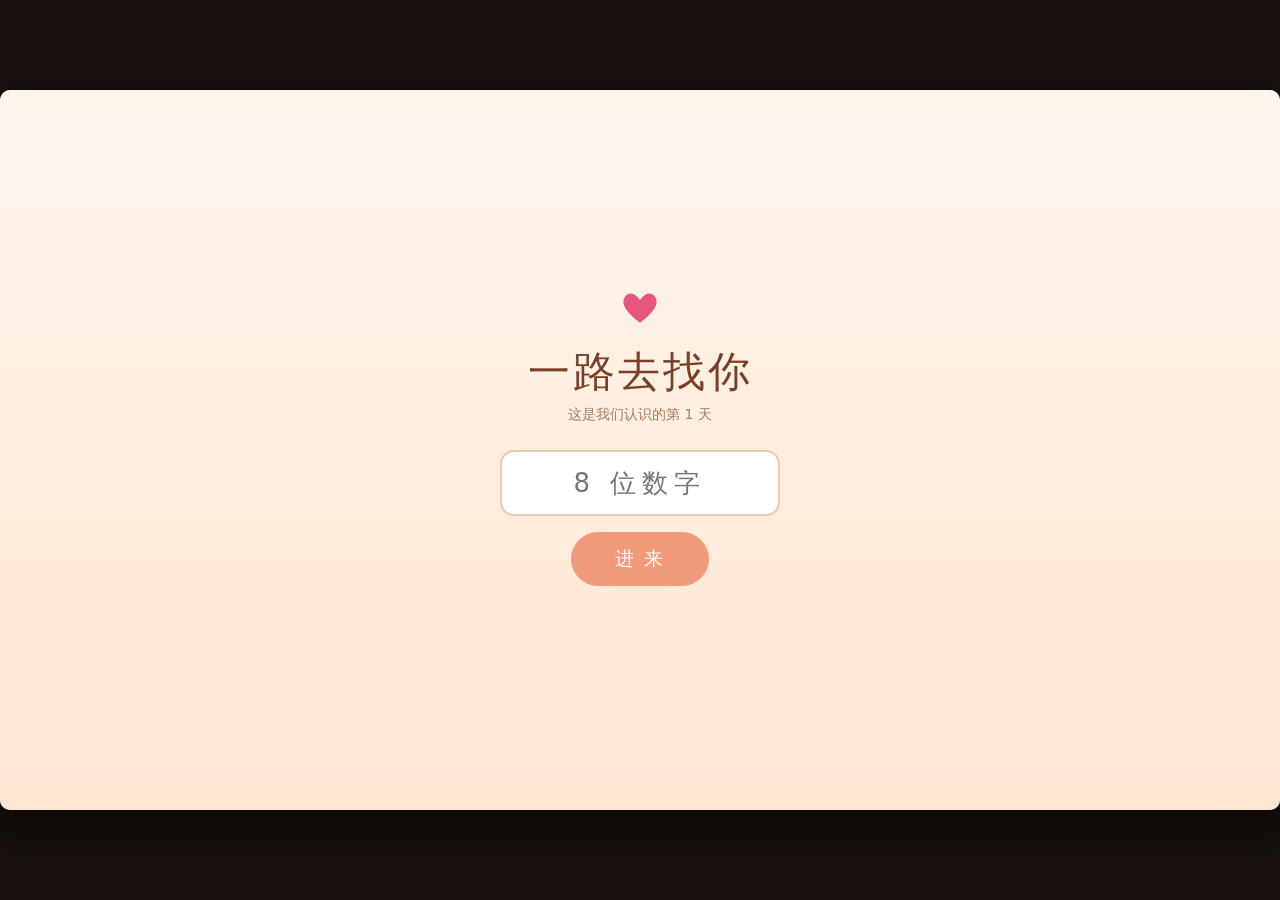
<file: lovegame/index.html>
<!DOCTYPE html>
<html lang="zh-CN">
<head>
<meta charset="UTF-8">
<meta name="viewport" content="width=device-width,initial-scale=1,maximum-scale=1,user-scalable=no,viewport-fit=cover">
<title>一路去找你</title>
<link rel="stylesheet" href="css/style.css">
</head>
<body>

<div id="app">
  <div id="stage">
    <canvas id="cv" width="960" height="540"></canvas>

    <!-- 游戏内 HUD -->
    <div id="hud" class="hidden">
      <div class="hud-left">
        <span id="hudLevel">第 1 关</span>
        <span id="hudDate" class="dim">9月1日</span>
      </div>
      <div class="hud-right">
        <span id="hudBuff" class="buff"></span>
        <span id="hudStars" class="stars"></span>
        <span id="hudHearts"></span>
      </div>
      <div id="hudTip" class="tip"></div>
    </div>

    <!-- 密码页 -->
    <div id="gate" class="screen">
      <div class="gate-box">
        <div class="gate-heart"><svg viewBox="0 0 24 24" width="42" height="42"><path d="M12 21C4 15 1 10 3.2 6.4C5 3.5 8.4 3.8 10.4 6.2L12 8L13.6 6.2C15.6 3.8 19 3.5 20.8 6.4C23 10 20 15 12 21Z" fill="#E8577E"/></svg></div>
        <h1>一路去找你</h1>
        <p class="sub">这是我们认识的第 1 天</p>
        <input id="gateInput" type="text" inputmode="numeric" maxlength="8" placeholder="8 位数字" autocomplete="off">
        <button id="gateBtn" class="btn">进 来</button>
        <p id="gateErr" class="err"></p>
      </div>
    </div>

    <!-- 标题页 -->
    <div id="title" class="screen hidden">
      <div class="title-box">
        <h1>一路去找你</h1>
        <div class="title-avatars">
          <img id="avMe" alt="">
          <svg class="mini-heart" viewBox="0 0 24 24"><path d="M12 21C4 15 1 10 3.2 6.4C5 3.5 8.4 3.8 10.4 6.2L12 8L13.6 6.2C15.6 3.8 19 3.5 20.8 6.4C23 10 20 15 12 21Z" fill="#E8577E"/></svg>
          <img id="avHer" alt="">
        </div>
        <p class="sub">十一天，十一关，十一颗心</p>
        <div class="howto">
          <div><b>← →</b> 或 <b>A D</b>　移动</div>
          <div><b>空格</b> 或 <b>W</b>　跳跃（空中再按一次 = 二段跳）</div>
          <div class="dim">手机：左下方向，右下跳跃</div>
        </div>
        <button id="startBtn" class="btn big">出 发</button>
        <p class="foot">每一关都藏着那一天的事</p>
        <div id="map" class="map"></div>
        <p class="foot dim2">通关过的关卡可以点上面的数字重玩</p>
      </div>
    </div>

    <!-- 回忆卡片 -->
    <div id="card" class="screen hidden">
      <div class="card-box">
        <div class="card-photo"><img id="cardImg" alt=""><div id="cardNoPhoto" class="nophoto"></div></div>
        <div class="card-date" id="cardDate">9月1日</div>
        <div class="card-title" id="cardTitle"></div>
        <div class="card-lines" id="cardLines"></div>
        <button id="cardBtn" class="btn">继续走</button>
      </div>
    </div>

    <!-- 结局：三幕 -->
    <div id="ending" class="screen hidden">
      <div class="end-hearts" id="endHearts"></div>
      <div class="end-text" id="endText"></div>
      <div class="end-slide" id="endSlide"></div>
      <div id="endFinalBox" class="hidden">
        <div id="endFinal"></div>
        <div id="endFinalSub"></div>
        <div id="endStars" class="hidden"></div>
        <div id="endSign" class="hidden"></div>
        <button id="endAgain" class="btn hidden">重新回味</button>
      </div>
    </div>

    <!-- 转场 / 提示 / 暂停 -->
    <div id="trans"></div>
    <div id="toast"></div>
    <div id="pauseTip" class="hidden">已暂停　按 Esc 继续　按 R 回到起点</div>

    <!-- 触屏控件 -->
    <div id="touch" class="hidden">
      <div class="tleft">
        <button class="tbtn" data-k="left">◀</button>
        <button class="tbtn" data-k="right">▶</button>
      </div>
      <div class="tright">
        <button class="tbtn jump" data-k="jump">跳</button>
      </div>
    </div>

    <button id="fsBtn" class="fs-btn hidden" title="全屏 · F 键">⛶</button>
    <button id="soundBtn" class="sound hidden" title="声音">♪</button>
  </div>
</div>

<script src="js/levels.js"></script>
<script src="js/engine.js"></script>
<script src="js/main.js"></script>
</body>
</html>
</file>
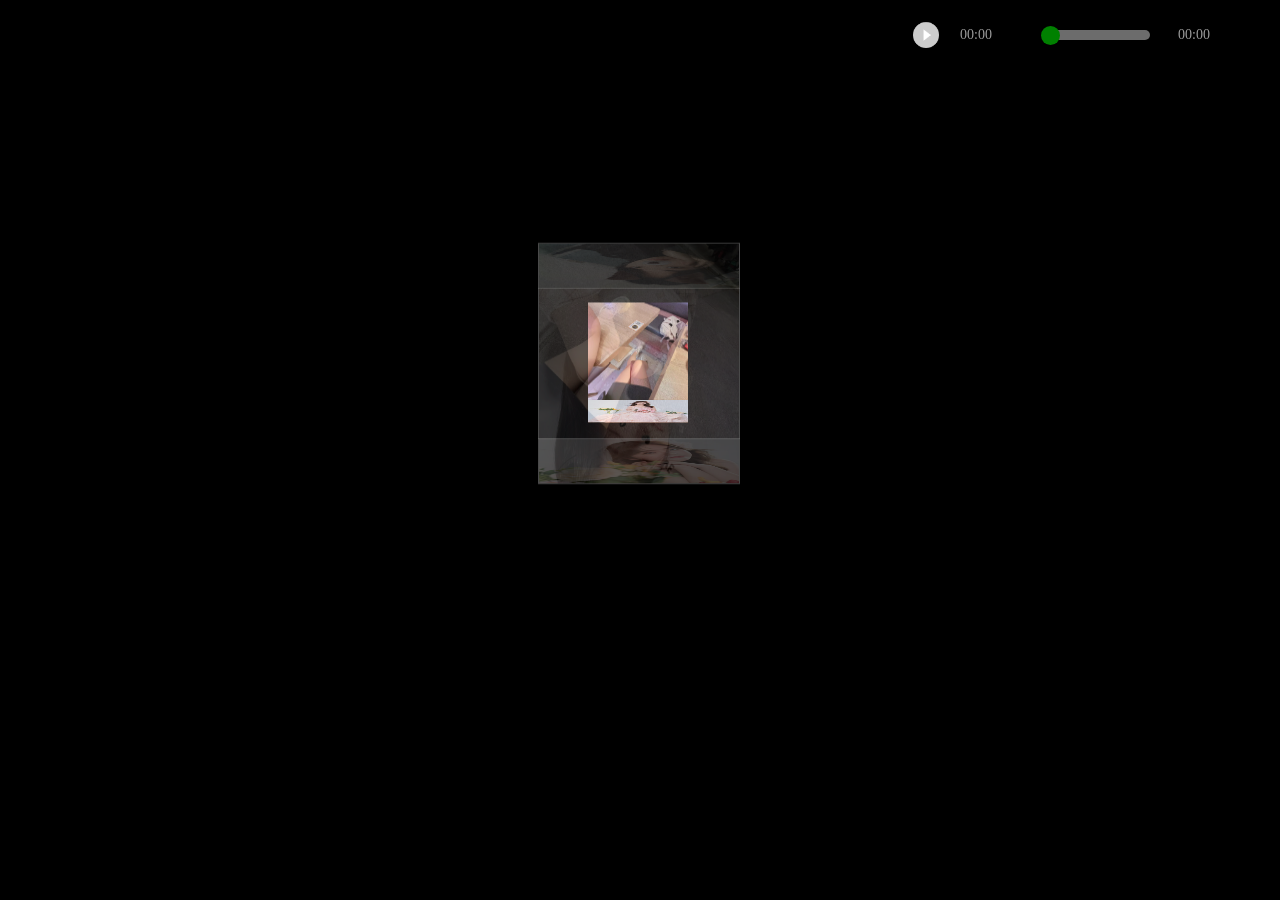
<file: index1.html>
<!DOCTYPE html>
<html>

<head>
    <meta charset="utf-8" />
    <title></title>
    <script type="text/javascript" src="http://apps.bdimg.com/libs/jquery/2.1.4/jquery.min.js"></script>
    <link type="text/css" href="./css/style1.css" rel="stylesheet" />
    <style>
        html,
        body {
            width: 100%;
            height: 100%;
            margin: 0;
            padding: 0;
            overflow: hidden;
        }

        .container {
            width: 100%;
            height: 100%;
            margin: 0;
            padding: 0;
            background-color: #000000;
        }
    </style>
</head>

<body>
    
    <div class="m-main">
		<div class="player">
			<a href="javascript:void(0)" rel="external nofollow" rel="external nofollow" id="js-play">
				<img src="./img-one/开始.png" alt="" id="img1"/>
            </a>
			<a href="javascript:void(0)" rel="external nofollow" rel="external nofollow" id="js-pause">
				<img src="./img-one/暂停.png" alt="" id="img2"/>
			</a>
			<div class="play-box">
				<div class="left">
					<p class="timeline"><span style=""></span></p>
					<div class="info">
						<span class="size">00:00</span>
						<span class="timeshow">00:00</span>
					</div>
				</div>
			</div>
		</div>
		<div class="video">
			<video controls autoplay name="media" id="js-video"><source src="./mp3/白月光与朱砂痣.mp3" type="video/mp4"></video>
		</div>
	</div>
</div>
    <div id="jsi-cherry-container" class="container">
        <div class="box">
            <ul class="minbox">
                <li></li>
                <li></li>
                <li></li>
                <li></li>
                <li></li>
                <li></li>
            </ul>
            <ol class="maxbox">
                <li></li>
                <li></li>
                <li></li>
                <li></li>
                <li></li>
                <li></li>
            </ol>
        </div>
    </div>
    <script>
        $(function () {
            AudioControl('js-video');

            function AudioControl(id) {
                // 音频控制进度条
                console.log(777);
                var audio = document.getElementById(id);
                $(audio).on('loadedmetadata', function () {
                    audio.pause();
                    // 进度条控制
                    $(document).on('touchend', '.timeline', function (e) {
                        var x = e.originalEvent.changedTouches[0].clientX - this.offsetLeft;
                        var X = x < 0 ? 0 : x;
                        var W = $(this).width();
                        var place = X > W ? W : X;
                        audio.currentTime = (place / W).toFixed(2) * audio.duration;
                        $(this).children().css({
                            width: (place / W).toFixed(2) * 100 + "%"
                        })
                    });
                    // 播放
                    $(document).on('click', '#js-play', function () {
                        audio.play()
                        $('#img1').css("display","none");
                        $('#img2').css("display","block");
                    });
                    // 暂停
                    $(document).on('click', '#js-pause', function () {
                        audio.pause()
                        $('#img1').css("display","block");
                        $('#img2').css("display","none");
                    });
                });
                setInterval(function () {
                    var currentTime = audio.currentTime;
                    setTimeShow(currentTime);
                }, 1000);
                // 设置播放时间
                function setTimeShow(t) {
                    t = Math.floor(t);
                    var playTime = secondToMin(audio.currentTime);
                    $(".size").html(playTime);
                    $('.timeshow').text(secondToMin(audio.duration));
                    $('.timeline').children().css({
                        width: (t / audio.duration).toFixed(4) * 100 + "%"
                    })
                }
                // 计算时间
                function secondToMin(s) {
                    var MM = Math.floor(s / 60);
                    var SS = s % 60;
                    if (MM < 10)
                        MM = "0" + MM;
                    if (SS < 10)
                        SS = "0" + SS;
                    var min = MM + ":" + SS;
                    return min.split('.')[0];
                }
            }
        })
        var RENDERER = {
            INIT_CHERRY_BLOSSOM_COUNT: 30,
            MAX_ADDING_INTERVAL: 10,

            init: function () {
                this.setParameters();
                this.reconstructMethods();
                this.createCherries();
                this.render();
                if (
                    navigator.userAgent.match(
                        /(phone|pod|iPhone|iPod|ios|Android|Mobile|BlackBerry|IEMobile|MQQBrowser|JUC|Fennec|wOSBrowser|BrowserNG|WebOS|Symbian|Windows Phone)/i
                    )
                ) {
                    var box = document.querySelectorAll('.box')[0];
                    console.log(box, '移动端');
                    box.style.marginTop = '65%';
                }
            },
            setParameters: function () {
                this.$container = $('#jsi-cherry-container');
                this.width = this.$container.width();
                this.height = this.$container.height();
                this.context = $('<canvas />')
                    .attr({
                        width: this.width,
                        height: this.height
                    })
                    .appendTo(this.$container)
                    .get(0)
                    .getContext('2d');
                this.cherries = [];
                this.maxAddingInterval = Math.round(
                    (this.MAX_ADDING_INTERVAL * 1000) / this.width
                );
                this.addingInterval = this.maxAddingInterval;
            },
            reconstructMethods: function () {
                this.render = this.render.bind(this);
            },
            createCherries: function () {
                for (
                    var i = 0,
                        length = Math.round(
                            (this.INIT_CHERRY_BLOSSOM_COUNT * this.width) / 1000
                        ); i < length; i++
                ) {
                    this.cherries.push(new CHERRY_BLOSSOM(this, true));
                }
            },
            render: function () {
                requestAnimationFrame(this.render);
                this.context.clearRect(0, 0, this.width, this.height);

                this.cherries.sort(function (cherry1, cherry2) {
                    return cherry1.z - cherry2.z;
                });
                for (var i = this.cherries.length - 1; i >= 0; i--) {
                    if (!this.cherries[i].render(this.context)) {
                        this.cherries.splice(i, 1);
                    }
                }
                if (--this.addingInterval == 0) {
                    this.addingInterval = this.maxAddingInterval;
                    this.cherries.push(new CHERRY_BLOSSOM(this, false));
                }
            }
        };
        var CHERRY_BLOSSOM = function (renderer, isRandom) {
            this.renderer = renderer;
            this.init(isRandom);
        };
        CHERRY_BLOSSOM.prototype = {
            FOCUS_POSITION: 300,
            FAR_LIMIT: 600,
            MAX_RIPPLE_COUNT: 100,
            RIPPLE_RADIUS: 100,
            SURFACE_RATE: 0.5,
            SINK_OFFSET: 20,

            init: function (isRandom) {
                this.x = this.getRandomValue(
                    -this.renderer.width,
                    this.renderer.width
                );
                this.y = isRandom ?
                    this.getRandomValue(0, this.renderer.height) :
                    this.renderer.height * 1.5;
                this.z = this.getRandomValue(0, this.FAR_LIMIT);
                this.vx = this.getRandomValue(-2, 2);
                this.vy = -2;
                this.theta = this.getRandomValue(0, Math.PI * 2);
                this.phi = this.getRandomValue(0, Math.PI * 2);
                this.psi = 0;
                this.dpsi = this.getRandomValue(Math.PI / 600, Math.PI / 300);
                this.opacity = 0;
                this.endTheta = false;
                this.endPhi = false;
                this.rippleCount = 0;

                var axis = this.getAxis(),
                    theta =
                    this.theta +
                    (Math.ceil(
                            -(this.y + this.renderer.height * this.SURFACE_RATE) / this.vy
                        ) *
                        Math.PI) /
                    500;
                theta %= Math.PI * 2;

                this.offsetY =
                    40 * (theta <= Math.PI / 2 || theta >= (Math.PI * 3) / 2 ? -1 : 1);
                this.thresholdY =
                    this.renderer.height / 2 +
                    this.renderer.height * this.SURFACE_RATE * axis.rate;
                this.entityColor = this.renderer.context.createRadialGradient(
                    0,
                    40,
                    0,
                    0,
                    40,
                    80
                );
                this.entityColor.addColorStop(
                    0,
                    'hsl(330, 70%, ' + 50 * (0.3 + axis.rate) + '%)'
                );
                this.entityColor.addColorStop(
                    0.05,
                    'hsl(330, 40%,' + 55 * (0.3 + axis.rate) + '%)'
                );
                this.entityColor.addColorStop(
                    1,
                    'hsl(330, 20%, ' + 70 * (0.3 + axis.rate) + '%)'
                );
                this.shadowColor = this.renderer.context.createRadialGradient(
                    0,
                    40,
                    0,
                    0,
                    40,
                    80
                );
                this.shadowColor.addColorStop(
                    0,
                    'hsl(330, 40%, ' + 30 * (0.3 + axis.rate) + '%)'
                );
                this.shadowColor.addColorStop(
                    0.05,
                    'hsl(330, 40%,' + 30 * (0.3 + axis.rate) + '%)'
                );
                this.shadowColor.addColorStop(
                    1,
                    'hsl(330, 20%, ' + 40 * (0.3 + axis.rate) + '%)'
                );
            },
            getRandomValue: function (min, max) {
                return min + (max - min) * Math.random();
            },
            getAxis: function () {
                var rate = this.FOCUS_POSITION / (this.z + this.FOCUS_POSITION),
                    x = this.renderer.width / 2 + this.x * rate,
                    y = this.renderer.height / 2 - this.y * rate;
                return {
                    rate: rate,
                    x: x,
                    y: y
                };
            },
            renderCherry: function (context, axis) {
                context.beginPath();
                context.moveTo(0, 40);
                context.bezierCurveTo(-60, 20, -10, -60, 0, -20);
                context.bezierCurveTo(10, -60, 60, 20, 0, 40);
                context.fill();

                for (var i = -4; i < 4; i++) {
                    context.beginPath();
                    context.moveTo(0, 40);
                    context.quadraticCurveTo(i * 12, 10, i * 4, -24 + Math.abs(i) * 2);
                    context.stroke();
                }
            },
            render: function (context) {
                var axis = this.getAxis();

                if (
                    axis.y == this.thresholdY &&
                    this.rippleCount < this.MAX_RIPPLE_COUNT
                ) {
                    context.save();
                    context.lineWidth = 2;
                    context.strokeStyle =
                        'hsla(0, 0%, 100%, ' +
                        (this.MAX_RIPPLE_COUNT - this.rippleCount) /
                        this.MAX_RIPPLE_COUNT +
                        ')';
                    context.translate(
                        axis.x +
                        this.offsetY * axis.rate * (this.theta <= Math.PI ? -1 : 1),
                        axis.y
                    );
                    context.scale(1, 0.3);
                    context.beginPath();
                    context.arc(
                        0,
                        0,
                        (this.rippleCount / this.MAX_RIPPLE_COUNT) *
                        this.RIPPLE_RADIUS *
                        axis.rate,
                        0,
                        Math.PI * 2,
                        false
                    );
                    context.stroke();
                    context.restore();
                    this.rippleCount++;
                }
                if (axis.y < this.thresholdY || !this.endTheta || !this.endPhi) {
                    if (this.y <= 0) {
                        this.opacity = Math.min(this.opacity + 0.01, 1);
                    }
                    context.save();
                    context.globalAlpha = this.opacity;
                    context.fillStyle = this.shadowColor;
                    context.strokeStyle =
                        'hsl(330, 30%,' + 40 * (0.3 + axis.rate) + '%)';
                    context.translate(
                        axis.x,
                        Math.max(axis.y, this.thresholdY + this.thresholdY - axis.y)
                    );
                    context.rotate(Math.PI - this.theta);
                    context.scale(axis.rate * -Math.sin(this.phi), axis.rate);
                    context.translate(0, this.offsetY);
                    this.renderCherry(context, axis);
                    context.restore();
                }
                context.save();
                context.fillStyle = this.entityColor;
                context.strokeStyle = 'hsl(330, 40%,' + 70 * (0.3 + axis.rate) + '%)';
                context.translate(
                    axis.x,
                    axis.y + Math.abs(this.SINK_OFFSET * Math.sin(this.psi) * axis.rate)
                );
                context.rotate(this.theta);
                context.scale(axis.rate * Math.sin(this.phi), axis.rate);
                context.translate(0, this.offsetY);
                this.renderCherry(context, axis);
                context.restore();

                if (this.y <= -this.renderer.height / 4) {
                    if (!this.endTheta) {
                        for (
                            var theta = Math.PI / 2, end = (Math.PI * 3) / 2; theta <= end; theta += Math.PI
                        ) {
                            if (this.theta < theta && this.theta + Math.PI / 200 > theta) {
                                this.theta = theta;
                                this.endTheta = true;
                                break;
                            }
                        }
                    }
                    if (!this.endPhi) {
                        for (
                            var phi = Math.PI / 8, end = (Math.PI * 7) / 8; phi <= end; phi += (Math.PI * 3) / 4
                        ) {
                            if (this.phi < phi && this.phi + Math.PI / 200 > phi) {
                                this.phi = Math.PI / 8;
                                this.endPhi = true;
                                break;
                            }
                        }
                    }
                }
                if (!this.endTheta) {
                    if (axis.y == this.thresholdY) {
                        this.theta +=
                            (Math.PI / 200) *
                            (this.theta < Math.PI / 2 ||
                                (this.theta >= Math.PI && this.theta < (Math.PI * 3) / 2) ?
                                1 :
                                -1);
                    } else {
                        this.theta += Math.PI / 500;
                    }
                    this.theta %= Math.PI * 2;
                }
                if (this.endPhi) {
                    if (this.rippleCount == this.MAX_RIPPLE_COUNT) {
                        this.psi += this.dpsi;
                        this.psi %= Math.PI * 2;
                    }
                } else {
                    this.phi += Math.PI / (axis.y == this.thresholdY ? 200 : 500);
                    this.phi %= Math.PI;
                }
                if (this.y <= -this.renderer.height * this.SURFACE_RATE) {
                    this.x += 2;
                    this.y = -this.renderer.height * this.SURFACE_RATE;
                } else {
                    this.x += this.vx;
                    this.y += this.vy;
                }
                return (
                    this.z > -this.FOCUS_POSITION &&
                    this.z < this.FAR_LIMIT &&
                    this.x < this.renderer.width * 1.5
                );
            }
        };
        $(function () {
            console.log(6666);
            RENDERER.init();

            // 添加点击事件处理，适配手机端
            $('.box').on('click', function() {
                $(this).toggleClass('expanded');
            });
        });
    </script>
    <style>
        html,
        body {
            width: 100%;
            height: 100%;
            margin: 0;
            padding: 0;
            overflow: hidden;
        }

        .container {
            width: 100%;
            height: 100%;
            margin: 0;
            padding: 0;
            background-color: #000000;
        }
    </style>
</body>

</html>
</file>
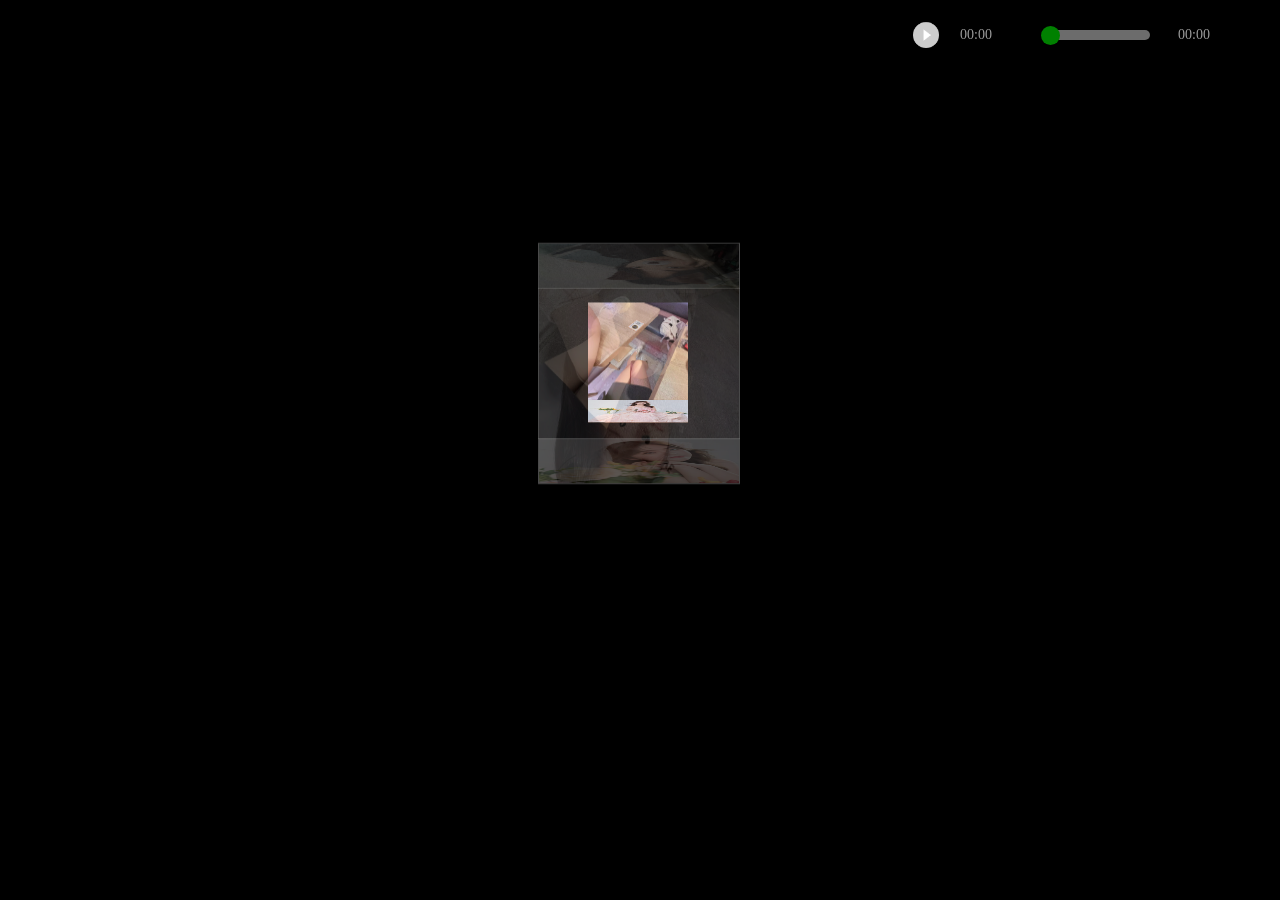
<file: index2.html>
<!DOCTYPE html>
<html>

<head>
    <meta charset="utf-8" />
    <title></title>
    <script type="text/javascript" src="http://apps.bdimg.com/libs/jquery/2.1.4/jquery.min.js"></script>
    <link type="text/css" href="./css/style2.css" rel="stylesheet" />
    <style>
        html,
        body {
            width: 100%;
            height: 100%;
            margin: 0;
            padding: 0;
            overflow: hidden;
        }

        .container {
            width: 100%;
            height: 100%;
            margin: 0;
            padding: 0;
            background-color: #000000;
        }
    </style>
</head>

<body>
    
    <div class="m-main">
		<div class="player">
			<a href="javascript:void(0)" rel="external nofollow" rel="external nofollow" id="js-play">
				<img src="./img-two/开始.png" alt="" id="img1"/>
            </a>
			<a href="javascript:void(0)" rel="external nofollow" rel="external nofollow" id="js-pause">
				<img src="./img-two/暂停.png" alt="" id="img2"/>
			</a>
			<div class="play-box">
				<div class="left">
					<p class="timeline"><span style=""></span></p>
					<div class="info">
						<span class="size">00:00</span>
						<span class="timeshow">00:00</span>
					</div>
				</div>
			</div>
		</div>
		<div class="video">
			<video controls autoplay name="media" id="js-video"><source src="./mp3/沉醉的青丝.mp3" type="video/mp4"></video>
		</div>
	</div>
</div>
    <div id="jsi-cherry-container" class="container">
        <div class="box">
            <ul class="minbox">
                <li></li>
                <li></li>
                <li></li>
                <li></li>
                <li></li>
                <li></li>
            </ul>
            <ol class="maxbox">
                <li></li>
                <li></li>
                <li></li>
                <li></li>
                <li></li>
                <li></li>
            </ol>
        </div>
    </div>
    <script>
        $(function () {
            AudioControl('js-video');

            function AudioControl(id) {
                // 音频控制进度条
                console.log(777);
                var audio = document.getElementById(id);
                $(audio).on('loadedmetadata', function () {
                    audio.pause();
                    // 进度条控制
                    $(document).on('touchend', '.timeline', function (e) {
                        var x = e.originalEvent.changedTouches[0].clientX - this.offsetLeft;
                        var X = x < 0 ? 0 : x;
                        var W = $(this).width();
                        var place = X > W ? W : X;
                        audio.currentTime = (place / W).toFixed(2) * audio.duration;
                        $(this).children().css({
                            width: (place / W).toFixed(2) * 100 + "%"
                        })
                    });
                    // 播放
                    $(document).on('click', '#js-play', function () {
                        audio.play()
                        $('#img1').css("display","none");
                        $('#img2').css("display","block");
                    });
                    // 暂停
                    $(document).on('click', '#js-pause', function () {
                        audio.pause()
                        $('#img1').css("display","block");
                        $('#img2').css("display","none");
                    });
                });
                setInterval(function () {
                    var currentTime = audio.currentTime;
                    setTimeShow(currentTime);
                }, 1000);
                // 设置播放时间
                function setTimeShow(t) {
                    t = Math.floor(t);
                    var playTime = secondToMin(audio.currentTime);
                    $(".size").html(playTime);
                    $('.timeshow').text(secondToMin(audio.duration));
                    $('.timeline').children().css({
                        width: (t / audio.duration).toFixed(4) * 100 + "%"
                    })
                }
                // 计算时间
                function secondToMin(s) {
                    var MM = Math.floor(s / 60);
                    var SS = s % 60;
                    if (MM < 10)
                        MM = "0" + MM;
                    if (SS < 10)
                        SS = "0" + SS;
                    var min = MM + ":" + SS;
                    return min.split('.')[0];
                }
            }
        })
        var RENDERER = {
            INIT_CHERRY_BLOSSOM_COUNT: 30,
            MAX_ADDING_INTERVAL: 10,

            init: function () {
                this.setParameters();
                this.reconstructMethods();
                this.createCherries();
                this.render();
                if (
                    navigator.userAgent.match(
                        /(phone|pod|iPhone|iPod|ios|Android|Mobile|BlackBerry|IEMobile|MQQBrowser|JUC|Fennec|wOSBrowser|BrowserNG|WebOS|Symbian|Windows Phone)/i
                    )
                ) {
                    var box = document.querySelectorAll('.box')[0];
                    console.log(box, '移动端');
                    box.style.marginTop = '65%';
                }
            },
            setParameters: function () {
                this.$container = $('#jsi-cherry-container');
                this.width = this.$container.width();
                this.height = this.$container.height();
                this.context = $('<canvas />')
                    .attr({
                        width: this.width,
                        height: this.height
                    })
                    .appendTo(this.$container)
                    .get(0)
                    .getContext('2d');
                this.cherries = [];
                this.maxAddingInterval = Math.round(
                    (this.MAX_ADDING_INTERVAL * 1000) / this.width
                );
                this.addingInterval = this.maxAddingInterval;
            },
            reconstructMethods: function () {
                this.render = this.render.bind(this);
            },
            createCherries: function () {
                for (
                    var i = 0,
                        length = Math.round(
                            (this.INIT_CHERRY_BLOSSOM_COUNT * this.width) / 1000
                        ); i < length; i++
                ) {
                    this.cherries.push(new CHERRY_BLOSSOM(this, true));
                }
            },
            render: function () {
                requestAnimationFrame(this.render);
                this.context.clearRect(0, 0, this.width, this.height);

                this.cherries.sort(function (cherry1, cherry2) {
                    return cherry1.z - cherry2.z;
                });
                for (var i = this.cherries.length - 1; i >= 0; i--) {
                    if (!this.cherries[i].render(this.context)) {
                        this.cherries.splice(i, 1);
                    }
                }
                if (--this.addingInterval == 0) {
                    this.addingInterval = this.maxAddingInterval;
                    this.cherries.push(new CHERRY_BLOSSOM(this, false));
                }
            }
        };
        var CHERRY_BLOSSOM = function (renderer, isRandom) {
            this.renderer = renderer;
            this.init(isRandom);
        };
        CHERRY_BLOSSOM.prototype = {
            FOCUS_POSITION: 300,
            FAR_LIMIT: 600,
            MAX_RIPPLE_COUNT: 100,
            RIPPLE_RADIUS: 100,
            SURFACE_RATE: 0.5,
            SINK_OFFSET: 20,

            init: function (isRandom) {
                this.x = this.getRandomValue(
                    -this.renderer.width,
                    this.renderer.width
                );
                this.y = isRandom ?
                    this.getRandomValue(0, this.renderer.height) :
                    this.renderer.height * 1.5;
                this.z = this.getRandomValue(0, this.FAR_LIMIT);
                this.vx = this.getRandomValue(-2, 2);
                this.vy = -2;
                this.theta = this.getRandomValue(0, Math.PI * 2);
                this.phi = this.getRandomValue(0, Math.PI * 2);
                this.psi = 0;
                this.dpsi = this.getRandomValue(Math.PI / 600, Math.PI / 300);
                this.opacity = 0;
                this.endTheta = false;
                this.endPhi = false;
                this.rippleCount = 0;

                var axis = this.getAxis(),
                    theta =
                    this.theta +
                    (Math.ceil(
                            -(this.y + this.renderer.height * this.SURFACE_RATE) / this.vy
                        ) *
                        Math.PI) /
                    500;
                theta %= Math.PI * 2;

                this.offsetY =
                    40 * (theta <= Math.PI / 2 || theta >= (Math.PI * 3) / 2 ? -1 : 1);
                this.thresholdY =
                    this.renderer.height / 2 +
                    this.renderer.height * this.SURFACE_RATE * axis.rate;
                this.entityColor = this.renderer.context.createRadialGradient(
                    0,
                    40,
                    0,
                    0,
                    40,
                    80
                );
                this.entityColor.addColorStop(
                    0,
                    'hsl(330, 70%, ' + 50 * (0.3 + axis.rate) + '%)'
                );
                this.entityColor.addColorStop(
                    0.05,
                    'hsl(330, 40%,' + 55 * (0.3 + axis.rate) + '%)'
                );
                this.entityColor.addColorStop(
                    1,
                    'hsl(330, 20%, ' + 70 * (0.3 + axis.rate) + '%)'
                );
                this.shadowColor = this.renderer.context.createRadialGradient(
                    0,
                    40,
                    0,
                    0,
                    40,
                    80
                );
                this.shadowColor.addColorStop(
                    0,
                    'hsl(330, 40%, ' + 30 * (0.3 + axis.rate) + '%)'
                );
                this.shadowColor.addColorStop(
                    0.05,
                    'hsl(330, 40%,' + 30 * (0.3 + axis.rate) + '%)'
                );
                this.shadowColor.addColorStop(
                    1,
                    'hsl(330, 20%, ' + 40 * (0.3 + axis.rate) + '%)'
                );
            },
            getRandomValue: function (min, max) {
                return min + (max - min) * Math.random();
            },
            getAxis: function () {
                var rate = this.FOCUS_POSITION / (this.z + this.FOCUS_POSITION),
                    x = this.renderer.width / 2 + this.x * rate,
                    y = this.renderer.height / 2 - this.y * rate;
                return {
                    rate: rate,
                    x: x,
                    y: y
                };
            },
            renderCherry: function (context, axis) {
                context.beginPath();
                context.moveTo(0, 40);
                context.bezierCurveTo(-60, 20, -10, -60, 0, -20);
                context.bezierCurveTo(10, -60, 60, 20, 0, 40);
                context.fill();

                for (var i = -4; i < 4; i++) {
                    context.beginPath();
                    context.moveTo(0, 40);
                    context.quadraticCurveTo(i * 12, 10, i * 4, -24 + Math.abs(i) * 2);
                    context.stroke();
                }
            },
            render: function (context) {
                var axis = this.getAxis();

                if (
                    axis.y == this.thresholdY &&
                    this.rippleCount < this.MAX_RIPPLE_COUNT
                ) {
                    context.save();
                    context.lineWidth = 2;
                    context.strokeStyle =
                        'hsla(0, 0%, 100%, ' +
                        (this.MAX_RIPPLE_COUNT - this.rippleCount) /
                        this.MAX_RIPPLE_COUNT +
                        ')';
                    context.translate(
                        axis.x +
                        this.offsetY * axis.rate * (this.theta <= Math.PI ? -1 : 1),
                        axis.y
                    );
                    context.scale(1, 0.3);
                    context.beginPath();
                    context.arc(
                        0,
                        0,
                        (this.rippleCount / this.MAX_RIPPLE_COUNT) *
                        this.RIPPLE_RADIUS *
                        axis.rate,
                        0,
                        Math.PI * 2,
                        false
                    );
                    context.stroke();
                    context.restore();
                    this.rippleCount++;
                }
                if (axis.y < this.thresholdY || !this.endTheta || !this.endPhi) {
                    if (this.y <= 0) {
                        this.opacity = Math.min(this.opacity + 0.01, 1);
                    }
                    context.save();
                    context.globalAlpha = this.opacity;
                    context.fillStyle = this.shadowColor;
                    context.strokeStyle =
                        'hsl(330, 30%,' + 40 * (0.3 + axis.rate) + '%)';
                    context.translate(
                        axis.x,
                        Math.max(axis.y, this.thresholdY + this.thresholdY - axis.y)
                    );
                    context.rotate(Math.PI - this.theta);
                    context.scale(axis.rate * -Math.sin(this.phi), axis.rate);
                    context.translate(0, this.offsetY);
                    this.renderCherry(context, axis);
                    context.restore();
                }
                context.save();
                context.fillStyle = this.entityColor;
                context.strokeStyle = 'hsl(330, 40%,' + 70 * (0.3 + axis.rate) + '%)';
                context.translate(
                    axis.x,
                    axis.y + Math.abs(this.SINK_OFFSET * Math.sin(this.psi) * axis.rate)
                );
                context.rotate(this.theta);
                context.scale(axis.rate * Math.sin(this.phi), axis.rate);
                context.translate(0, this.offsetY);
                this.renderCherry(context, axis);
                context.restore();

                if (this.y <= -this.renderer.height / 4) {
                    if (!this.endTheta) {
                        for (
                            var theta = Math.PI / 2, end = (Math.PI * 3) / 2; theta <= end; theta += Math.PI
                        ) {
                            if (this.theta < theta && this.theta + Math.PI / 200 > theta) {
                                this.theta = theta;
                                this.endTheta = true;
                                break;
                            }
                        }
                    }
                    if (!this.endPhi) {
                        for (
                            var phi = Math.PI / 8, end = (Math.PI * 7) / 8; phi <= end; phi += (Math.PI * 3) / 4
                        ) {
                            if (this.phi < phi && this.phi + Math.PI / 200 > phi) {
                                this.phi = Math.PI / 8;
                                this.endPhi = true;
                                break;
                            }
                        }
                    }
                }
                if (!this.endTheta) {
                    if (axis.y == this.thresholdY) {
                        this.theta +=
                            (Math.PI / 200) *
                            (this.theta < Math.PI / 2 ||
                                (this.theta >= Math.PI && this.theta < (Math.PI * 3) / 2) ?
                                1 :
                                -1);
                    } else {
                        this.theta += Math.PI / 500;
                    }
                    this.theta %= Math.PI * 2;
                }
                if (this.endPhi) {
                    if (this.rippleCount == this.MAX_RIPPLE_COUNT) {
                        this.psi += this.dpsi;
                        this.psi %= Math.PI * 2;
                    }
                } else {
                    this.phi += Math.PI / (axis.y == this.thresholdY ? 200 : 500);
                    this.phi %= Math.PI;
                }
                if (this.y <= -this.renderer.height * this.SURFACE_RATE) {
                    this.x += 2;
                    this.y = -this.renderer.height * this.SURFACE_RATE;
                } else {
                    this.x += this.vx;
                    this.y += this.vy;
                }
                return (
                    this.z > -this.FOCUS_POSITION &&
                    this.z < this.FAR_LIMIT &&
                    this.x < this.renderer.width * 1.5
                );
            }
        };
        $(function () {
            console.log(6666);
            RENDERER.init();

            // 添加点击事件处理，适配手机端
            $('.box').on('click', function() {
                $(this).toggleClass('expanded');
            });
        });
    </script>
    <style>
        html,
        body {
            width: 100%;
            height: 100%;
            margin: 0;
            padding: 0;
            overflow: hidden;
        }

        .container {
            width: 100%;
            height: 100%;
            margin: 0;
            padding: 0;
            background-color: #000000;
        }
    </style>
</body>

</html>
</file>
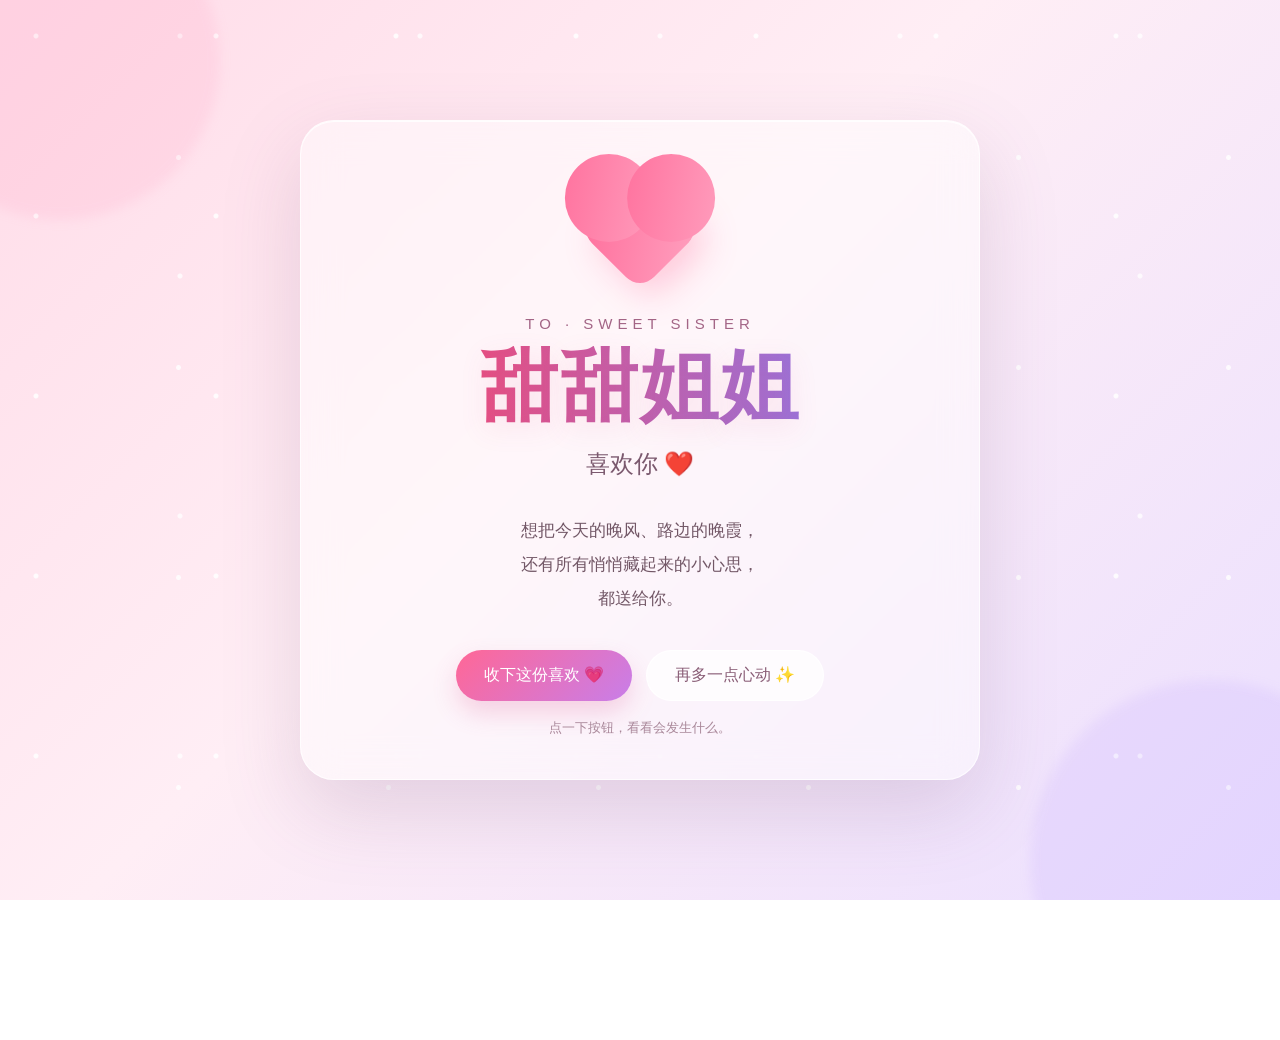
<file: love.html>
<!DOCTYPE html>
<html lang="zh-CN">
<head>
  <meta charset="UTF-8" />
  <meta name="viewport" content="width=device-width, initial-scale=1.0" />
  <title>甜甜姐姐 ❤️</title>
  <style>
    * { box-sizing: border-box; }
    html, body {
      margin: 0;
      width: 100%;
      min-height: 100%;
      font-family: -apple-system, BlinkMacSystemFont, "Segoe UI", "PingFang SC",
                   "Hiragino Sans GB", "Microsoft YaHei", sans-serif;
      overflow: hidden;
    }

    body {
      min-height: 100vh;
      display: flex;
      align-items: center;
      justify-content: center;
      background:
        radial-gradient(circle at 20% 20%, rgba(255,255,255,.85) 0 2px, transparent 3px),
        radial-gradient(circle at 75% 15%, rgba(255,255,255,.75) 0 2px, transparent 3px),
        radial-gradient(circle at 85% 75%, rgba(255,255,255,.8) 0 2px, transparent 3px),
        linear-gradient(135deg, #ffdce8 0%, #ffeef5 45%, #eadfff 100%);
      background-size: 180px 180px, 240px 240px, 210px 210px, 100% 100%;
      position: relative;
      color: #5b3c52;
    }

    body::before,
    body::after {
      content: "";
      position: absolute;
      border-radius: 50%;
      filter: blur(6px);
      opacity: .55;
      pointer-events: none;
    }

    body::before {
      width: 320px; height: 320px;
      background: rgba(255, 148, 188, .28);
      top: -100px; left: -100px;
    }

    body::after {
      width: 360px; height: 360px;
      background: rgba(170, 137, 255, .24);
      bottom: -140px; right: -110px;
    }

    .card {
      width: min(90vw, 680px);
      min-height: min(76vh, 650px);
      padding: 64px 36px 42px;
      border: 1px solid rgba(255,255,255,.72);
      border-radius: 34px;
      background: rgba(255,255,255,.48);
      box-shadow: 0 30px 80px rgba(119, 76, 121, .18),
                  inset 0 1px 0 rgba(255,255,255,.85);
      backdrop-filter: blur(18px);
      -webkit-backdrop-filter: blur(18px);
      text-align: center;
      position: relative;
      z-index: 2;
      display: flex;
      flex-direction: column;
      align-items: center;
      justify-content: center;
    }

    .heart {
      width: 88px;
      height: 88px;
      position: relative;
      transform: rotate(-45deg);
      background: linear-gradient(145deg, #ff6f9c, #ff9fbe);
      border-radius: 20px 0 20px 20px;
      box-shadow: 0 16px 34px rgba(255, 88, 139, .28);
      margin-bottom: 42px;
      animation: beat 1.35s ease-in-out infinite;
    }

    .heart::before,
    .heart::after {
      content: "";
      position: absolute;
      width: 88px;
      height: 88px;
      background: inherit;
      border-radius: 50%;
    }

    .heart::before { top: -44px; left: 0; }
    .heart::after { left: 44px; top: 0; }

    @keyframes beat {
      0%, 100% { transform: rotate(-45deg) scale(1); }
      14% { transform: rotate(-45deg) scale(1.08); }
      28% { transform: rotate(-45deg) scale(1); }
      42% { transform: rotate(-45deg) scale(1.07); }
      56% { transform: rotate(-45deg) scale(1); }
    }

    .eyebrow {
      font-size: 15px;
      letter-spacing: 5px;
      margin-bottom: 14px;
      color: #a36586;
    }

    h1 {
      margin: 0;
      font-size: clamp(42px, 8vw, 78px);
      line-height: 1.05;
      letter-spacing: 2px;
      background: linear-gradient(90deg, #e44f83, #9a72d8);
      -webkit-background-clip: text;
      background-clip: text;
      color: transparent;
      text-shadow: 0 8px 28px rgba(220, 85, 132, .12);
    }

    .subtitle {
      margin: 20px 0 0;
      font-size: clamp(18px, 3vw, 24px);
      color: #7b596e;
    }

    .message {
      margin: 34px auto 0;
      max-width: 500px;
      font-size: 17px;
      line-height: 2;
      color: #725766;
    }

    .buttons {
      display: flex;
      gap: 14px;
      margin-top: 34px;
      flex-wrap: wrap;
      justify-content: center;
    }

    button {
      border: 0;
      padding: 14px 28px;
      border-radius: 999px;
      font-size: 16px;
      cursor: pointer;
      transition: .25s ease;
      font-family: inherit;
    }

    .yes {
      color: white;
      background: linear-gradient(135deg, #ff6796, #c87ee9);
      box-shadow: 0 12px 25px rgba(222, 92, 148, .24);
    }

    .yes:hover { transform: translateY(-3px) scale(1.03); }

    .more {
      color: #895d76;
      background: rgba(255,255,255,.72);
      border: 1px solid rgba(255,255,255,.9);
    }

    .more:hover { transform: translateY(-3px); }

    .tip {
      margin-top: 18px;
      font-size: 13px;
      color: #a07c8f;
      opacity: .9;
    }

    .floating-heart {
      position: fixed;
      bottom: -30px;
      font-size: 22px;
      pointer-events: none;
      animation: floatUp linear forwards;
      z-index: 3;
      filter: drop-shadow(0 5px 9px rgba(201, 77, 129, .18));
    }

    @keyframes floatUp {
      from {
        transform: translateY(0) translateX(0) rotate(0deg);
        opacity: 0;
      }
      10% { opacity: 1; }
      to {
        transform: translateY(-110vh) translateX(var(--drift)) rotate(18deg);
        opacity: 0;
      }
    }

    .popup {
      position: fixed;
      inset: 0;
      display: flex;
      align-items: center;
      justify-content: center;
      background: rgba(78, 37, 67, .18);
      backdrop-filter: blur(6px);
      z-index: 10;
      opacity: 0;
      pointer-events: none;
      transition: .25s ease;
    }

    .popup.show {
      opacity: 1;
      pointer-events: auto;
    }

    .popup-box {
      width: min(86vw, 480px);
      padding: 40px 28px;
      border-radius: 28px;
      background: rgba(255,255,255,.94);
      box-shadow: 0 25px 70px rgba(84, 37, 74, .23);
      text-align: center;
      transform: translateY(15px) scale(.96);
      transition: .25s ease;
    }

    .popup.show .popup-box {
      transform: translateY(0) scale(1);
    }

    .popup-box h2 {
      margin: 0 0 14px;
      color: #db5d8a;
      font-size: 30px;
    }

    .popup-box p {
      margin: 0;
      line-height: 1.9;
      color: #745669;
    }

    .close {
      margin-top: 24px;
      padding: 11px 24px;
      color: white;
      background: #d77ba4;
    }

    @media (max-width: 520px) {
      .card { padding: 48px 22px 34px; }
      .heart { margin-bottom: 30px; }
      .message { font-size: 15px; }
    }
  </style>
</head>
<body>

  <main class="card">
    <div class="heart" aria-hidden="true"></div>

    <div class="eyebrow">TO · SWEET SISTER</div>
    <h1>甜甜姐姐</h1>
    <p class="subtitle">喜欢你 ❤️</p>

    <p class="message">
      想把今天的晚风、路边的晚霞，<br>
      还有所有悄悄藏起来的小心思，<br>
      都送给你。
    </p>

    <div class="buttons">
      <button class="yes" onclick="showLove()">收下这份喜欢 💗</button>
      <button class="more" onclick="createHearts(18)">再多一点心动 ✨</button>
    </div>
    <div class="tip">点一下按钮，看看会发生什么。</div>
  </main>

  <div class="popup" id="popup" onclick="hideLove(event)">
    <div class="popup-box">
      <h2>给甜甜姐姐的告白 💌</h2>
      <p>
        人海那么大，遇见你真的很幸运。<br>
        这句话其实想说很久了：<br>
        <strong>甜甜姐姐，我喜欢你。</strong>
      </p>
      <button class="close" onclick="hideLove()">好呀 💕</button>
    </div>
  </div>

  <script>
    function createHeart() {
      const heart = document.createElement('div');
      heart.className = 'floating-heart';
      heart.textContent = ['💗','💕','💖','💘','💞'][Math.floor(Math.random() * 5)];
      heart.style.left = Math.random() * 100 + 'vw';
      heart.style.fontSize = (16 + Math.random() * 22) + 'px';
      heart.style.animationDuration = (5 + Math.random() * 5) + 's';
      heart.style.setProperty('--drift', (Math.random() * 160 - 80) + 'px');
      document.body.appendChild(heart);
      setTimeout(() => heart.remove(), 11000);
    }

    function createHearts(count = 10) {
      for (let i = 0; i < count; i++) {
        setTimeout(createHeart, i * 90);
      }
    }

    function showLove() {
      document.getElementById('popup').classList.add('show');
      createHearts(26);
    }

    function hideLove(event) {
      if (!event || event.target.id === 'popup' || event.target.classList.contains('close')) {
        document.getElementById('popup').classList.remove('show');
      }
    }

    createHearts(5);
    setInterval(() => {
      if (Math.random() > 0.35) createHeart();
    }, 1500);
  </script>
</body>
</html>
</file>
<file: lovegame/css/style.css>
* { margin: 0; padding: 0; box-sizing: border-box; -webkit-tap-highlight-color: transparent; }

html, body {
  height: 100%;
  background: #FBF3EC;
  font-family: "PingFang SC", "Microsoft YaHei", system-ui, -apple-system, sans-serif;
  color: #4A3020;
  overflow: hidden;
  overscroll-behavior: none;
}

#app {
  height: 100%; display: flex; align-items: center; justify-content: center;
  padding: 0; background: #17100C;
}

/* 舞台按窗口最大化（保持 16:9），全屏时铺满整屏 */
#stage {
  position: relative;
  width: min(100vw, 177.78vh);
  aspect-ratio: 16 / 9;
  max-width: none;
  border-radius: 10px;
  overflow: hidden;
  box-shadow: 0 18px 48px rgba(0, 0, 0, .5);
  background: #BFE3F5;
}
#stage:fullscreen,
#stage:-webkit-full-screen {
  position: fixed; inset: 0; margin: auto;
  width: min(100vw, 177.78vh); height: auto;
  aspect-ratio: 16 / 9; border-radius: 0; box-shadow: none;
}

#cv { display: block; width: 100%; height: 100%; }

.hidden { display: none !important; }

/* ---------- 通用遮罩层 ---------- */
.screen {
  position: absolute; inset: 0;
  display: flex; align-items: center; justify-content: center;
  background: rgba(38, 24, 16, .62);
  backdrop-filter: blur(3px);
  z-index: 20;
  animation: fade .35s ease;
}
@keyframes fade { from { opacity: 0 } to { opacity: 1 } }

.btn {
  font-family: inherit; font-size: 15px; font-weight: 500;
  padding: 11px 34px; border: none; border-radius: 999px;
  background: #F0997B; color: #fff; cursor: pointer;
  transition: transform .15s, background .15s;
  letter-spacing: 2px;
}
.btn:hover { background: #D85A30; }
.btn:active { transform: scale(.96); }
.btn.big { font-size: 17px; padding: 14px 48px; }

/* ---------- 密码页 ---------- */
#gate { background: linear-gradient(#FFF6EE, #FFE6D3); }
.gate-box { text-align: center; padding: 24px; }
.gate-box h1 { font-size: 30px; font-weight: 500; margin-bottom: 6px; letter-spacing: 3px; color: #7A3F26; }
.gate-box .sub { font-size: 14px; color: #A97B5E; margin-bottom: 26px; }
.gate-heart {
  width: 42px; height: 42px; margin: 0 auto 16px;
  animation: beat 1.3s ease-in-out infinite;
}
.gate-heart svg { display: block; }
@keyframes beat { 0%,100% { transform: scale(1) } 50% { transform: scale(1.14) } }

#gateInput {
  display: block; margin: 0 auto 16px;
  width: 220px; padding: 13px 16px;
  font-size: 20px; font-family: inherit; text-align: center; letter-spacing: 6px;
  border: 2px solid #F0C9B0; border-radius: 14px;
  background: #fff; color: #7A3F26; outline: none;
}
#gateInput:focus { border-color: #F0997B; }
.err { font-size: 13px; color: #C0504D; height: 18px; margin-top: 10px; }

/* ---------- 标题页 ---------- */
#title { background: linear-gradient(rgba(255,236,214,.96), rgba(255,213,183,.96)); }
.title-box { text-align: center; padding: 20px; }
.title-box h1 { font-size: 34px; font-weight: 500; letter-spacing: 4px; color: #7A3F26; margin-bottom: 8px; }
.title-box .sub { font-size: 14px; color: #A97B5E; margin-bottom: 24px; letter-spacing: 1px; }
.title-avatars {
  display: flex; align-items: center; justify-content: center; gap: 12px; margin: 4px 0 10px;
}
.title-avatars img {
  width: 46px; height: 46px; border-radius: 50%; object-fit: cover;
  border: 2px solid #fff; background: #F6E7DA;
  box-shadow: 0 4px 12px rgba(150,100,70,.18);
}
.title-avatars img[src=""], .title-avatars img:not([src]) { visibility: hidden; }
.mini-heart { width: 18px; height: 18px; animation: beat 1.6s ease-in-out infinite; }
.howto { font-size: 13px; line-height: 2.1; color: #8A5B3E; margin-bottom: 26px; }
.howto b { background: #FFF; padding: 2px 8px; border-radius: 6px; font-weight: 500; }
.dim { color: #B08A70; }
.foot { font-size: 12px; color: #C09A80; margin-top: 18px; }

/* ---------- HUD ---------- */
#hud { position: absolute; inset: 0; pointer-events: none; z-index: 10; }
.hud-left {
  position: absolute; left: 16px; top: 14px;
  background: rgba(255,255,255,.82); padding: 7px 14px; border-radius: 999px;
  font-size: 13px; display: flex; gap: 8px; align-items: baseline;
}
.hud-right { position: absolute; right: 16px; top: 14px; font-size: 15px; display: flex; gap: 12px; align-items: center; }
.hud-right .stars { color: #E8A33D; font-size: 14px; letter-spacing: 2px; }
.hud-right .buff { display: flex; gap: 5px; }
.hud-right .bf {
  font-size: 11px; font-weight: 500; font-style: normal;
  padding: 2px 7px; border-radius: 999px; color: #fff;
}
.bf.b1 { background: #D8A33D; }
.bf.b2 { background: #E8703D; }
.bf.b3 { background: #7A8CA8; }
.hud-left .dim { color: #A97B5E; font-size: 12px; }
.tip {
  position: absolute; left: 50%; top: 16%; transform: translateX(-50%);
  background: rgba(74,48,32,.78); color: #FFEFE0;
  padding: 8px 18px; border-radius: 999px; font-size: 13px;
  opacity: 0; transition: opacity .4s;
}
.tip.show { opacity: 1; }

/* ---------- 回忆卡片 ---------- */
.card-box {
  width: min(88%, 460px);
  background: #FFFCF8; border-radius: 20px; padding: 22px 24px 24px;
  text-align: center;
  box-shadow: 0 20px 50px rgba(80,40,20,.3);
  max-height: 92%; overflow-y: auto;
}
.card-photo {
  width: 100%; height: 0; padding-bottom: 52%;
  border-radius: 14px; overflow: hidden; margin-bottom: 16px;
  background: #F6E7DA; position: relative;
}
.card-photo img { position: absolute; inset: 0; width: 100%; height: 100%; object-fit: cover; }
.card-photo img.err { display: none; }
.nophoto {
  position: absolute; inset: 0;
  display: flex; align-items: center; justify-content: center;
  background: #F6E7DA; color: #D8B79C; font-size: 13px;
}
.card-date { font-size: 12px; color: #C39A7C; letter-spacing: 2px; margin-bottom: 4px; }
.card-title { font-size: 19px; font-weight: 500; color: #7A3F26; margin-bottom: 14px; }
.card-lines { font-size: 14px; line-height: 2; color: #6B4A34; margin-bottom: 22px; }
.card-lines p { margin-bottom: 4px; opacity: 0; animation: rise .5s forwards; }
@keyframes rise { from { opacity: 0; transform: translateY(8px) } to { opacity: 1; transform: none } }

/* ---------- 结局（三幕） ---------- */
#ending { background: #221610; }
#ending.see { background: transparent; backdrop-filter: none; }
.end-hearts {
  position: absolute; top: 26px; left: 0; right: 0;
  display: flex; justify-content: center; gap: 8px; flex-wrap: wrap; z-index: 3;
}
.end-hearts i { width: 15px; height: 15px; display: block; animation: pop .5s backwards; }
.end-hearts svg { display: block; width: 15px; height: 15px; }
@keyframes pop { from { opacity: 0; transform: scale(.3) } to { opacity: 1; transform: scale(1) } }

.end-text {
  position: absolute; inset: 0; display: flex; flex-direction: column;
  align-items: center; justify-content: center;
  font-size: 20px; line-height: 2.4; color: #FFE8D6; padding: 30px; z-index: 2;
}
.end-text p { opacity: 0; animation: rise 1s forwards; }

/* 幕二：照片长卷 */
.end-slide { position: absolute; inset: 0; display: flex; align-items: center; justify-content: center; z-index: 2; }
.end-slide .slide {
  width: min(70%, 420px); text-align: center;
  opacity: 0; transform: scale(.94) translateY(14px);
  transition: opacity .5s ease, transform .5s ease;
}
.end-slide .slide.in { opacity: 1; transform: none; }
.end-slide .slide.out { opacity: 0; transform: scale(1.03) translateY(-10px); }
.end-slide .slide img {
  width: 100%; max-height: 300px; object-fit: cover;
  border-radius: 16px; box-shadow: 0 20px 50px rgba(0,0,0,.5);
  background: #F6E7DA;
}
.end-slide .slide-ph {
  width: 100%; height: 240px; border-radius: 16px; background: #F6E7DA;
  display: flex; align-items: center; justify-content: center;
}
.slide-cap { margin-top: 16px; font-size: 14px; color: #FFE0C8; }
.slide-cap .d { opacity: .65; margin-right: 10px; font-size: 12px; }

/* 幕三：星空下的最后一句 */
#endFinalBox {
  position: absolute; left: 0; right: 0; top: 13%; text-align: center; z-index: 3;
}
#endFinal {
  font-size: 38px; font-weight: 500; color: #FFF3E4; letter-spacing: 3px;
  opacity: 0; transform: translateY(12px);
}
#endFinal.in { animation: rise 1.1s forwards; }
#endFinalSub {
  font-size: 19px; color: #FFD9BE; margin-top: 16px;
  opacity: 0; transform: translateY(12px);
}
#endFinalSub.in { animation: rise 1.1s .18s forwards; }
#endSign { font-size: 14px; color: #E0BE9E; margin-top: 20px; animation: fade 1s; }
#endStars {
  font-size: 13px; color: #FFD9A0; margin-top: 14px;
  opacity: .8; animation: fade 1s; letter-spacing: 1px;
}
#endAgain { margin-top: 26px; animation: fade 1.2s; }

/* ---------- 关卡地图 ---------- */
.map { display: flex; justify-content: center; gap: 7px; margin: 20px 0 4px; flex-wrap: wrap; }
.map .dot {
  width: 22px; height: 22px; border-radius: 50%;
  background: rgba(255,255,255,.5); color: #A97B5E;
  font-size: 11px; font-weight: 500; font-style: normal;
  display: flex; align-items: center; justify-content: center;
  cursor: default; transition: transform .15s, background .15s;
}
.map .dot.got { background: #E8577E; color: #fff; cursor: pointer; }
.map .dot.cur { box-shadow: 0 0 0 2px #F0997B; }
.map .dot:hover { transform: scale(1.16); }
.dim2 { opacity: .65; font-size: 11px !important; }

/* ---------- 转场 / 提示 / 暂停 ---------- */
#trans {
  position: absolute; inset: 0; z-index: 40; pointer-events: none;
  background: #2A1C14; opacity: 0; transition: opacity .38s ease;
}
#trans.on { opacity: 1; }
#toast {
  position: absolute; left: 50%; bottom: 68px; transform: translateX(-50%) translateY(8px);
  background: rgba(74,48,32,.85); color: #FFEFE0;
  padding: 8px 18px; border-radius: 999px; font-size: 13px;
  opacity: 0; transition: opacity .3s, transform .3s; z-index: 18; pointer-events: none;
}
#toast.show { opacity: 1; transform: translateX(-50%); }
#pauseTip {
  position: absolute; inset: 0; z-index: 19;
  display: flex; align-items: center; justify-content: center;
  background: rgba(34,22,16,.6); color: #FFE8D6; font-size: 15px; letter-spacing: 1px;
}

/* ---------- 大屏 / 全屏时放大 UI，避免元素显得太小 ---------- */
#stage.big .gate-box h1 { font-size: 42px; }
#stage.big #gateInput { width: 280px; font-size: 26px; padding: 16px 18px; }
#stage.big .btn { font-size: 19px; padding: 14px 44px; }
#stage.big .btn.big { font-size: 23px; padding: 18px 62px; }
#stage.big .title-box h1 { font-size: 48px; }
#stage.big .title-box .sub { font-size: 19px; }
#stage.big .howto { font-size: 17px; }
#stage.big .foot { font-size: 15px; }
#stage.big .map .dot { width: 30px; height: 30px; font-size: 14px; }
#stage.big .hud-left { font-size: 17px; padding: 9px 18px; }
#stage.big .hud-left .dim { font-size: 15px; }
#stage.big .hud-right .stars { font-size: 19px; }
#stage.big .hud-right .bf { font-size: 14px; padding: 3px 9px; }
#stage.big .tip { font-size: 17px; padding: 10px 24px; }
#stage.big .card-box { width: min(80%, 560px); padding: 28px 30px 30px; }
#stage.big .card-date { font-size: 15px; }
#stage.big .card-title { font-size: 25px; }
#stage.big .card-lines { font-size: 18px; }
#stage.big .end-text { font-size: 27px; }
#stage.big .slide-cap { font-size: 18px; }
#stage.big #endFinal { font-size: 54px; }
#stage.big #endFinalSub { font-size: 27px; }
#stage.big #endStars { font-size: 17px; }
#stage.big #endSign { font-size: 18px; }
#stage.big .tbtn { width: 78px; height: 78px; font-size: 24px; }
#stage.big .tbtn.jump { width: 96px; height: 96px; font-size: 21px; }
#stage.big .sound, #stage.big .fs-btn { width: 44px; height: 44px; font-size: 15px; }
#stage.big #toast { font-size: 16px; padding: 10px 22px; }

/* ---------- 全屏按钮 ---------- */
.fs-btn {
  position: absolute; right: 58px; bottom: 14px; z-index: 16;
  width: 34px; height: 34px; border-radius: 50%;
  border: none; background: rgba(255, 255, 255, .7);
  color: #7A3F26; font-size: 13px; cursor: pointer;
  display: flex; align-items: center; justify-content: center;
}
.fs-btn:hover { background: rgba(255, 255, 255, .92); }

/* ---------- 触屏 ---------- */
#touch { position: absolute; inset: 0; z-index: 15; pointer-events: none; }
.tleft { position: absolute; left: 16px; bottom: 18px; display: flex; gap: 12px; }
.tright { position: absolute; right: 16px; bottom: 18px; }
.tbtn {
  pointer-events: auto;
  width: 62px; height: 62px; border-radius: 50%;
  border: none; background: rgba(255,255,255,.62);
  font-size: 20px; color: #7A3F26; font-family: inherit;
  backdrop-filter: blur(4px);
  transition: transform .1s;
}
.tbtn:active { transform: scale(.9); background: rgba(255,255,255,.9); }
.tbtn.jump { width: 76px; height: 76px; background: rgba(240,153,123,.8); color: #fff; font-size: 17px; }

/* ---------- 声音按钮 ---------- */
.sound {
  position: absolute; right: 14px; bottom: 14px; z-index: 16;
  width: 34px; height: 34px; border-radius: 50%;
  border: none; background: rgba(255,255,255,.7);
  color: #7A3F26; font-size: 15px; cursor: pointer;
}
.sound.off { opacity: .45; text-decoration: line-through; }

@media (max-width: 640px) {
  #stage { border-radius: 12px; }
  .card-box { padding: 18px 18px 20px; }
  .card-lines { font-size: 13px; line-height: 1.95; }
  .title-box h1 { font-size: 26px; }
  .end-text { font-size: 15px; }
  .tbtn { width: 54px; height: 54px; }
  .tbtn.jump { width: 66px; height: 66px; }
}
</file>
<file: css/style1.css>
@charset "utf-8";

* {
    margin: 0;
    padding: 0;
}

body {
    max-width: 100%;
    min-width: 100%;
    height: 100%;
    background-size: cover;
    background-repeat: no-repeat;
    background-attachment: fixed;
    background-size: 100% 100%;
    position: absolute;
    margin-left: auto;
    margin-right: auto;
}

/*背景音乐*/
.m-main {
    width: 380px;
    height: 60px;
    margin: 0 auto;
    position: fixed;
    right: 30px;
}

.m-main video {
    display: none;
}

.m-main .player {
    width: 100%;
    height: 60px;
    position: relative;
    bottom: 0;
}

.m-main .player>a {
    display: inline-block;
    width: 20px;
    margin: 0 auto;
    padding: 10px;
    color: #FFF;
    text-align: center;
    float: left;
    font-size: 12px
}

.m-main .player>a img {
    width: 30px;
    height: 30px;
    position: absolute;
    top: 20px;
    left: 41px;
}

#img1 {
    display: block;
}

#img2 {
    display: none;
}

.m-main .play-box {
    width: 300px;
    height: 60px;
    margin: 0 auto;
    position: absolute;
    top: 0;
    right: 0;
}

.m-main .play-box .left {
    width: 100%;
    float: left;
}

.m-main .play-box .left p.timeline {
    width: 33%;
    height: 10px;
    background-color: rgba(216, 216, 216, 0.5);
    border-radius: 5px;
    margin: 30px auto 0;
    position: relative;
    z-index: 2;
}

.m-main .play-box .left p.timeline span {
    position: relative;
    width: 0;
    height: 10px;
    background-color: #D3EEDF;
    border-radius: 5px;
    display: block;
    -webkit-transition: width ease-out 0.3s;
    -o-transition: width ease-out 0.3s;
    transition: width ease-out 0.3s;
}

.m-main .play-box .left p.timeline span:after {
    content: "";
    position: absolute;
    top: -4px;
    right: -0.6rem;
    width: 1.2rem;
    height: 1.2rem;
    border-radius: 50%;
    background-color: green;
}

.m-main .play-box .left div.info {
    height: 26px;
    line-height: 26px;
    font-size: 14px;
    color: #9A9A9A;
    position: relative;
    top: -18px;
    margin: 0 10px;
    z-index: 1;
}

.m-main .play-box .left div.info .size {
    float: left;
    display: block;
}

.m-main .play-box .left div.info .timeshow {
    float: right;
    display: block;
    margin-right: 30px
}

/* ----------------------------------------------- */
li {
    list-style: none;
}

.box {
    width: 200px;
    height: 200px;
    background-size: cover;
    background-repeat: no-repeat;
    background-attachment: fixed;
    background-size: 100% 100%;
    position: absolute;
    margin-left: 42%;
    margin-top: 22%;
    -webkit-transform-style: preserve-3d;
    -webkit-transform: rotateX(13deg);
    -webkit-animation: move 5s linear infinite;
}

.minbox {
    width: 100px;
    height: 100px;
    position: absolute;
    left: 50px;
    top: 30px;
    -webkit-transform-style: preserve-3d;
}

.minbox li {
    width: 100px;
    height: 100px;
    position: absolute;
    left: 0;
    top: 0;
    background-size: cover;
    background-position: center;
}

.minbox li:nth-child(1) {
    background: url(../img-one/1405cb1f33ff81684ccb4f5cd302538e.jpg) no-repeat center center;
    background-size: cover;
    -webkit-transform: translateZ(50px);
}

.minbox li:nth-child(2) {
    background: url(../img-one/151e45f15ad7c654e6fc8541ca637ede.jpg) no-repeat center center;
    background-size: cover;
    -webkit-transform: rotateX(180deg) translateZ(50px);
    /* transform: rotate(180deg); */
}

.minbox li:nth-child(3) {
    background: url(../img-one/40454cac9edbfc119f7a95b28307b2be.jpg) no-repeat center center;
    background-size: cover;
    -webkit-transform: rotateX(-90deg) translateZ(50px);
}

.minbox li:nth-child(4) {
    background: url(../img-one/6f49586a672a9d939bbe500fcf6f9ee8.jpg) no-repeat center center;
    background-size: cover;
    -webkit-transform: rotateX(90deg) translateZ(50px);
}

.minbox li:nth-child(5) {
    background: url(../img-one/82c0a3b73bf36464dc00d7074ca55838.jpg) no-repeat center center;
    background-size: cover;
    -webkit-transform: rotateY(-90deg) translateZ(50px);
}

.minbox li:nth-child(6) {
    background: url(../img-one/8c5449636a08c438002451c36db1dc84.jpg) no-repeat center center;
    background-size: cover;
    -webkit-transform: rotateY(90deg) translateZ(50px);
}

.maxbox li:nth-child(1) {
    background: url(../img-one/8efccf31e624ce1a66d1d56b0403f744.jpg) no-repeat 0 0;
    -webkit-transform: translateZ(50px);
}

.maxbox li:nth-child(2) {
    background: url(../img-one/945d31dd4464ff0e973c3e6bbcbed70d.jpg) no-repeat 0 0;
    -webkit-transform: translateZ(50px);
    /* transform: rotate(180deg); */
}

.maxbox li:nth-child(3) {
    background: url(../img-one/a854f14530bfab786a78df73f02bfe6e.jpg) no-repeat 0 0;
    -webkit-transform: rotateX(-90deg) translateZ(50px);
}

.maxbox li:nth-child(4) {
    background: url(../img-one/e0b7deb0e7bacd954156c06ee3f5ad91.jpg) no-repeat 0 0;
    -webkit-transform: rotateX(90deg) translateZ(50px);
}

.maxbox li:nth-child(5) {
    background: url(../img-one/e28a83c84578495be1d05bb647ed105b.jpg) no-repeat 0 0;
    -webkit-transform: rotateY(-90deg) translateZ(50px);
}

.maxbox li:nth-child(6) {
    background: url(../img-one/e59cbdbbb4394633717e8702d820b1aa.jpg) no-repeat 0 0;
    -webkit-transform: rotateY(90deg) translateZ(50px);
}

.maxbox {
    width: 800px;
    height: 400px;
    position: absolute;
    left: 0;
    top: -20px;
    -webkit-transform-style: preserve-3d;
}

.maxbox li {
    width: 200px;
    height: 200px;
    background: #fff;
    border: 1px solid #ccc;
    position: absolute;
    left: 0;
    top: 0;
    opacity: 0.2;
    -webkit-transition: all 1s ease;
    background-size: cover;
    background-position: center;
}

.maxbox li:nth-child(1) {
    background: url(../img-one/8efccf31e624ce1a66d1d56b0403f744.jpg) no-repeat center center;
    background-size: cover;
    -webkit-transform: translateZ(100px);
}

.maxbox li:nth-child(2) {
    background: url(../img-one/945d31dd4464ff0e973c3e6bbcbed70d.jpg) no-repeat center center;
    background-size: cover;
    -webkit-transform: rotateX(180deg) translateZ(100px);
}

.maxbox li:nth-child(3) {
    background: url(../img-one/a854f14530bfab786a78df73f02bfe6e.jpg) no-repeat center center;
    background-size: cover;
    -webkit-transform: rotateX(-90deg) translateZ(100px);
}

.maxbox li:nth-child(4) {
    background: url(../img-one/e0b7deb0e7bacd954156c06ee3f5ad91.jpg) no-repeat center center;
    background-size: cover;
    -webkit-transform: rotateX(90deg) translateZ(100px);
}

.maxbox li:nth-child(5) {
    background: url(../img-one/e28a83c84578495be1d05bb647ed105b.jpg) no-repeat center center;
    background-size: cover;
    -webkit-transform: rotateY(-90deg) translateZ(100px);
}

.maxbox li:nth-child(6) {
    background: url(../img-one/e59cbdbbb4394633717e8702d820b1aa.jpg) no-repeat center center;
    background-size: cover;
    -webkit-transform: rotateY(90deg) translateZ(100px);
}

.box.expanded ol li:nth-child(1) {
    -webkit-transform: translateZ(300px);
    width: 400px;
    height: 400px;
    opacity: 0.8;
    left: -100px;
    top: -100px;
}

.box.expanded ol li:nth-child(2) {
    -webkit-transform: rotateX(180deg) translateZ(300px);
    width: 400px;
    height: 400px;
    opacity: 0.8;
    left: -100px;
    top: -100px;
}

.box.expanded ol li:nth-child(3) {
    -webkit-transform: rotateX(-90deg) translateZ(300px);
    width: 400px;
    height: 400px;
    opacity: 0.8;
    left: -100px;
    top: -100px;
}

.box.expanded ol li:nth-child(4) {
    -webkit-transform: rotateX(90deg) translateZ(300px);
    width: 400px;
    height: 400px;
    opacity: 0.8;
    left: -100px;
    top: -100px;
}

.box.expanded ol li:nth-child(5) {
    -webkit-transform: rotateY(-90deg) translateZ(300px);
    width: 400px;
    height: 400px;
    opacity: 0.8;
    left: -100px;
    top: -100px;
}

.box.expanded ol li:nth-child(6) {
    -webkit-transform: rotateY(90deg) translateZ(300px);
    width: 400px;
    height: 400px;
    opacity: 0.8;
    left: -100px;
    top: -100px;
}

@keyframes move {
    0% {
        -webkit-transform: rotateX(13deg) rotateY(0deg);
    }

    100% {
        -webkit-transform: rotateX(13deg) rotateY(360deg);
    }
}
</file>
<file: css/style2.css>
@charset "utf-8";

* {
    margin: 0;
    padding: 0;
}

body {
    max-width: 100%;
    min-width: 100%;
    height: 100%;
    background-size: cover;
    background-repeat: no-repeat;
    background-attachment: fixed;
    background-size: 100% 100%;
    position: absolute;
    margin-left: auto;
    margin-right: auto;
}

/*背景音乐*/
.m-main {
    width: 380px;
    height: 60px;
    margin: 0 auto;
    position: fixed;
    right: 30px;
}

.m-main video {
    display: none;
}

.m-main .player {
    width: 100%;
    height: 60px;
    position: relative;
    bottom: 0;
}

.m-main .player>a {
    display: inline-block;
    width: 20px;
    margin: 0 auto;
    padding: 10px;
    color: #FFF;
    text-align: center;
    float: left;
    font-size: 12px
}

.m-main .player>a img {
    width: 30px;
    height: 30px;
    position: absolute;
    top: 20px;
    left: 41px;
}

#img1 {
    display: block;
}

#img2 {
    display: none;
}

.m-main .play-box {
    width: 300px;
    height: 60px;
    margin: 0 auto;
    position: absolute;
    top: 0;
    right: 0;
}

.m-main .play-box .left {
    width: 100%;
    float: left;
}

.m-main .play-box .left p.timeline {
    width: 33%;
    height: 10px;
    background-color: rgba(216, 216, 216, 0.5);
    border-radius: 5px;
    margin: 30px auto 0;
    position: relative;
    z-index: 2;
}

.m-main .play-box .left p.timeline span {
    position: relative;
    width: 0;
    height: 10px;
    background-color: #D3EEDF;
    border-radius: 5px;
    display: block;
    -webkit-transition: width ease-out 0.3s;
    -o-transition: width ease-out 0.3s;
    transition: width ease-out 0.3s;
}

.m-main .play-box .left p.timeline span:after {
    content: "";
    position: absolute;
    top: -4px;
    right: -0.6rem;
    width: 1.2rem;
    height: 1.2rem;
    border-radius: 50%;
    background-color: green;
}

.m-main .play-box .left div.info {
    height: 26px;
    line-height: 26px;
    font-size: 14px;
    color: #9A9A9A;
    position: relative;
    top: -18px;
    margin: 0 10px;
    z-index: 1;
}

.m-main .play-box .left div.info .size {
    float: left;
    display: block;
}

.m-main .play-box .left div.info .timeshow {
    float: right;
    display: block;
    margin-right: 30px
}

/* ----------------------------------------------- */
li {
    list-style: none;
}

.box {
    width: 200px;
    height: 200px;
    background-size: cover;
    background-repeat: no-repeat;
    background-attachment: fixed;
    background-size: 100% 100%;
    position: absolute;
    margin-left: 42%;
    margin-top: 22%;
    -webkit-transform-style: preserve-3d;
    -webkit-transform: rotateX(13deg);
    -webkit-animation: move 5s linear infinite;
}

.minbox {
    width: 100px;
    height: 100px;
    position: absolute;
    left: 50px;
    top: 30px;
    -webkit-transform-style: preserve-3d;
}

.minbox li {
    width: 100px;
    height: 100px;
    position: absolute;
    left: 0;
    top: 0;
    background-size: cover;
    background-position: center;
}

.minbox li:nth-child(1) {
    background: url(../img-two/1405cb1f33ff81684ccb4f5cd302538e.jpg) no-repeat center center;
    background-size: cover;
    -webkit-transform: translateZ(50px);
}

.minbox li:nth-child(2) {
    background: url(../img-two/151e45f15ad7c654e6fc8541ca637ede.jpg) no-repeat center center;
    background-size: cover;
    -webkit-transform: rotateX(180deg) translateZ(50px);
    /* transform: rotate(180deg); */
}

.minbox li:nth-child(3) {
    background: url(../img-two/40454cac9edbfc119f7a95b28307b2be.jpg) no-repeat center center;
    background-size: cover;
    -webkit-transform: rotateX(-90deg) translateZ(50px);
}

.minbox li:nth-child(4) {
    background: url(../img-two/6f49586a672a9d939bbe500fcf6f9ee8.jpg) no-repeat center center;
    background-size: cover;
    -webkit-transform: rotateX(90deg) translateZ(50px);
}

.minbox li:nth-child(5) {
    background: url(../img-two/82c0a3b73bf36464dc00d7074ca55838.jpg) no-repeat center center;
    background-size: cover;
    -webkit-transform: rotateY(-90deg) translateZ(50px);
}

.minbox li:nth-child(6) {
    background: url(../img-two/8c5449636a08c438002451c36db1dc84.jpg) no-repeat center center;
    background-size: cover;
    -webkit-transform: rotateY(90deg) translateZ(50px);
}

.maxbox li:nth-child(1) {
    background: url(../img-two/8efccf31e624ce1a66d1d56b0403f744.jpg) no-repeat 0 0;
    -webkit-transform: translateZ(50px);
}

.maxbox li:nth-child(2) {
    background: url(../img-two/945d31dd4464ff0e973c3e6bbcbed70d.jpg) no-repeat 0 0;
    -webkit-transform: translateZ(50px);
    /* transform: rotate(180deg); */
}

.maxbox li:nth-child(3) {
    background: url(../img-two/a854f14530bfab786a78df73f02bfe6e.jpg) no-repeat 0 0;
    -webkit-transform: rotateX(-90deg) translateZ(50px);
}

.maxbox li:nth-child(4) {
    background: url(../img-two/e0b7deb0e7bacd954156c06ee3f5ad91.jpg) no-repeat 0 0;
    -webkit-transform: rotateX(90deg) translateZ(50px);
}

.maxbox li:nth-child(5) {
    background: url(../img-two/e28a83c84578495be1d05bb647ed105b.jpg) no-repeat 0 0;
    -webkit-transform: rotateY(-90deg) translateZ(50px);
}

.maxbox li:nth-child(6) {
    background: url(../img-two/e59cbdbbb4394633717e8702d820b1aa.jpg) no-repeat 0 0;
    -webkit-transform: rotateY(90deg) translateZ(50px);
}

.maxbox {
    width: 800px;
    height: 400px;
    position: absolute;
    left: 0;
    top: -20px;
    -webkit-transform-style: preserve-3d;
}

.maxbox li {
    width: 200px;
    height: 200px;
    background: #fff;
    border: 1px solid #ccc;
    position: absolute;
    left: 0;
    top: 0;
    opacity: 0.2;
    -webkit-transition: all 1s ease;
    background-size: cover;
    background-position: center;
}

.maxbox li:nth-child(1) {
    background: url(../img-two/8efccf31e624ce1a66d1d56b0403f744.jpg) no-repeat center center;
    background-size: cover;
    -webkit-transform: translateZ(100px);
}

.maxbox li:nth-child(2) {
    background: url(../img-two/945d31dd4464ff0e973c3e6bbcbed70d.jpg) no-repeat center center;
    background-size: cover;
    -webkit-transform: rotateX(180deg) translateZ(100px);
}

.maxbox li:nth-child(3) {
    background: url(../img-two/a854f14530bfab786a78df73f02bfe6e.jpg) no-repeat center center;
    background-size: cover;
    -webkit-transform: rotateX(-90deg) translateZ(100px);
}

.maxbox li:nth-child(4) {
    background: url(../img-two/e0b7deb0e7bacd954156c06ee3f5ad91.jpg) no-repeat center center;
    background-size: cover;
    -webkit-transform: rotateX(90deg) translateZ(100px);
}

.maxbox li:nth-child(5) {
    background: url(../img-two/e28a83c84578495be1d05bb647ed105b.jpg) no-repeat center center;
    background-size: cover;
    -webkit-transform: rotateY(-90deg) translateZ(100px);
}

.maxbox li:nth-child(6) {
    background: url(../img-two/e59cbdbbb4394633717e8702d820b1aa.jpg) no-repeat center center;
    background-size: cover;
    -webkit-transform: rotateY(90deg) translateZ(100px);
}

.box.expanded ol li:nth-child(1) {
    -webkit-transform: translateZ(300px);
    width: 400px;
    height: 400px;
    opacity: 0.8;
    left: -100px;
    top: -100px;
}

.box.expanded ol li:nth-child(2) {
    -webkit-transform: rotateX(180deg) translateZ(300px);
    width: 400px;
    height: 400px;
    opacity: 0.8;
    left: -100px;
    top: -100px;
}

.box.expanded ol li:nth-child(3) {
    -webkit-transform: rotateX(-90deg) translateZ(300px);
    width: 400px;
    height: 400px;
    opacity: 0.8;
    left: -100px;
    top: -100px;
}

.box.expanded ol li:nth-child(4) {
    -webkit-transform: rotateX(90deg) translateZ(300px);
    width: 400px;
    height: 400px;
    opacity: 0.8;
    left: -100px;
    top: -100px;
}

.box.expanded ol li:nth-child(5) {
    -webkit-transform: rotateY(-90deg) translateZ(300px);
    width: 400px;
    height: 400px;
    opacity: 0.8;
    left: -100px;
    top: -100px;
}

.box.expanded ol li:nth-child(6) {
    -webkit-transform: rotateY(90deg) translateZ(300px);
    width: 400px;
    height: 400px;
    opacity: 0.8;
    left: -100px;
    top: -100px;
}

@keyframes move {
    0% {
        -webkit-transform: rotateX(13deg) rotateY(0deg);
    }

    100% {
        -webkit-transform: rotateX(13deg) rotateY(360deg);
    }
}
</file>
